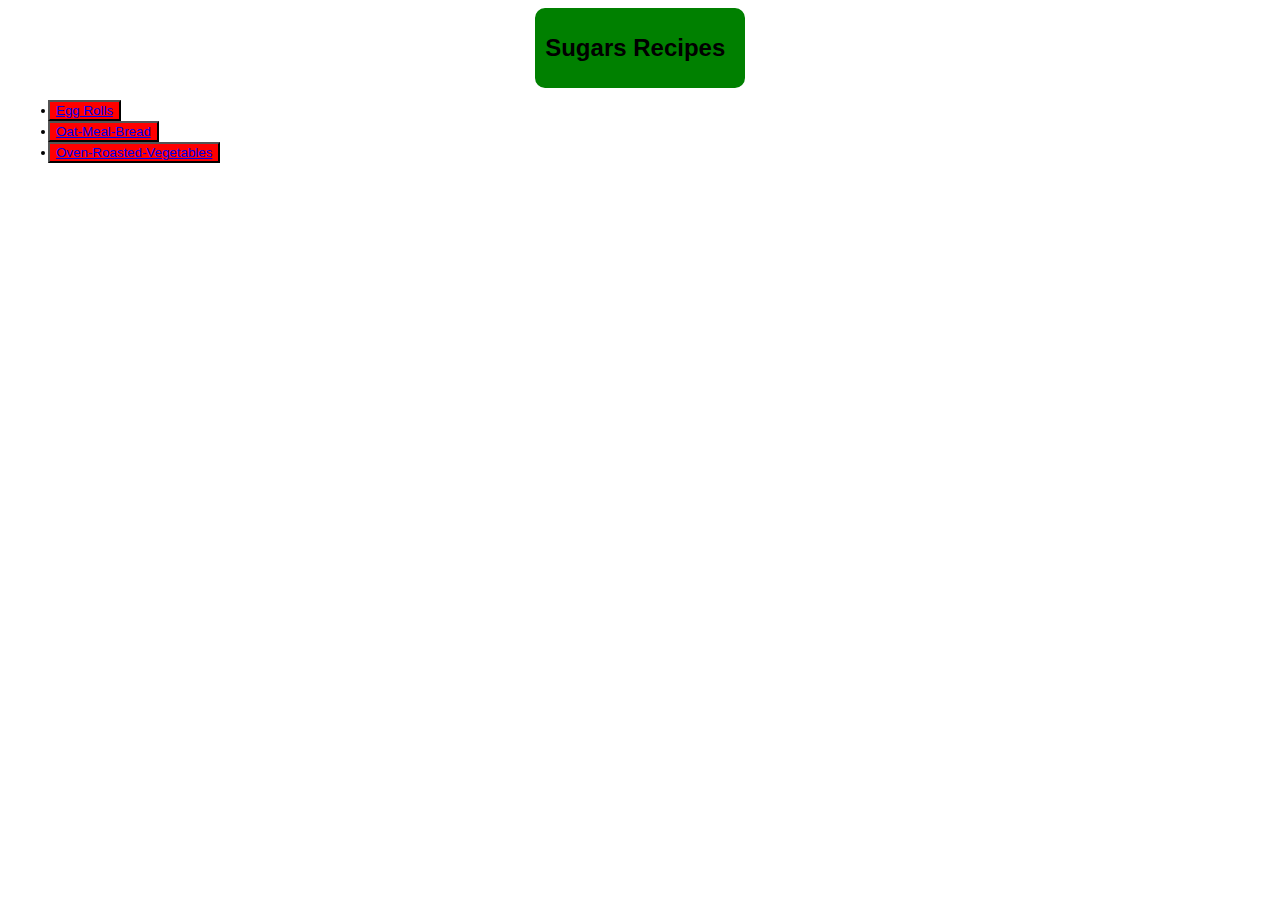
<file: index.html>
<!DOCTYPE html>
<html lang="en">
<head>
    <meta charset="UTF-8">
    <meta http-equiv="X-UA-Compatible" content="IE=edge">
    <meta name="viewport" content="width=device-width, initial-scale=1.0">
    <title>Odin-recipes</title>
    <link rel="stylesheet" href="./style.css">
</head>
<body>
    <main id="header">
        <h1> Sugars Recipes</h1>
    </main>
    <div class="hero">
        <ul>
            <button><li><a href="./recipes/Egg Rolls.html">Egg Rolls</a></li></button>
            <button><li><a href="./recipes/Oat-Meal-Bread.html">Oat-Meal-Bread</a></li></button> 
             <button><li><a href="./recipes/Oven-Roasted-Vegetables.html">Oven-Roasted-Vegetables</a></li></button>
         </ul>
    </div>
</body>
</html>
</file>
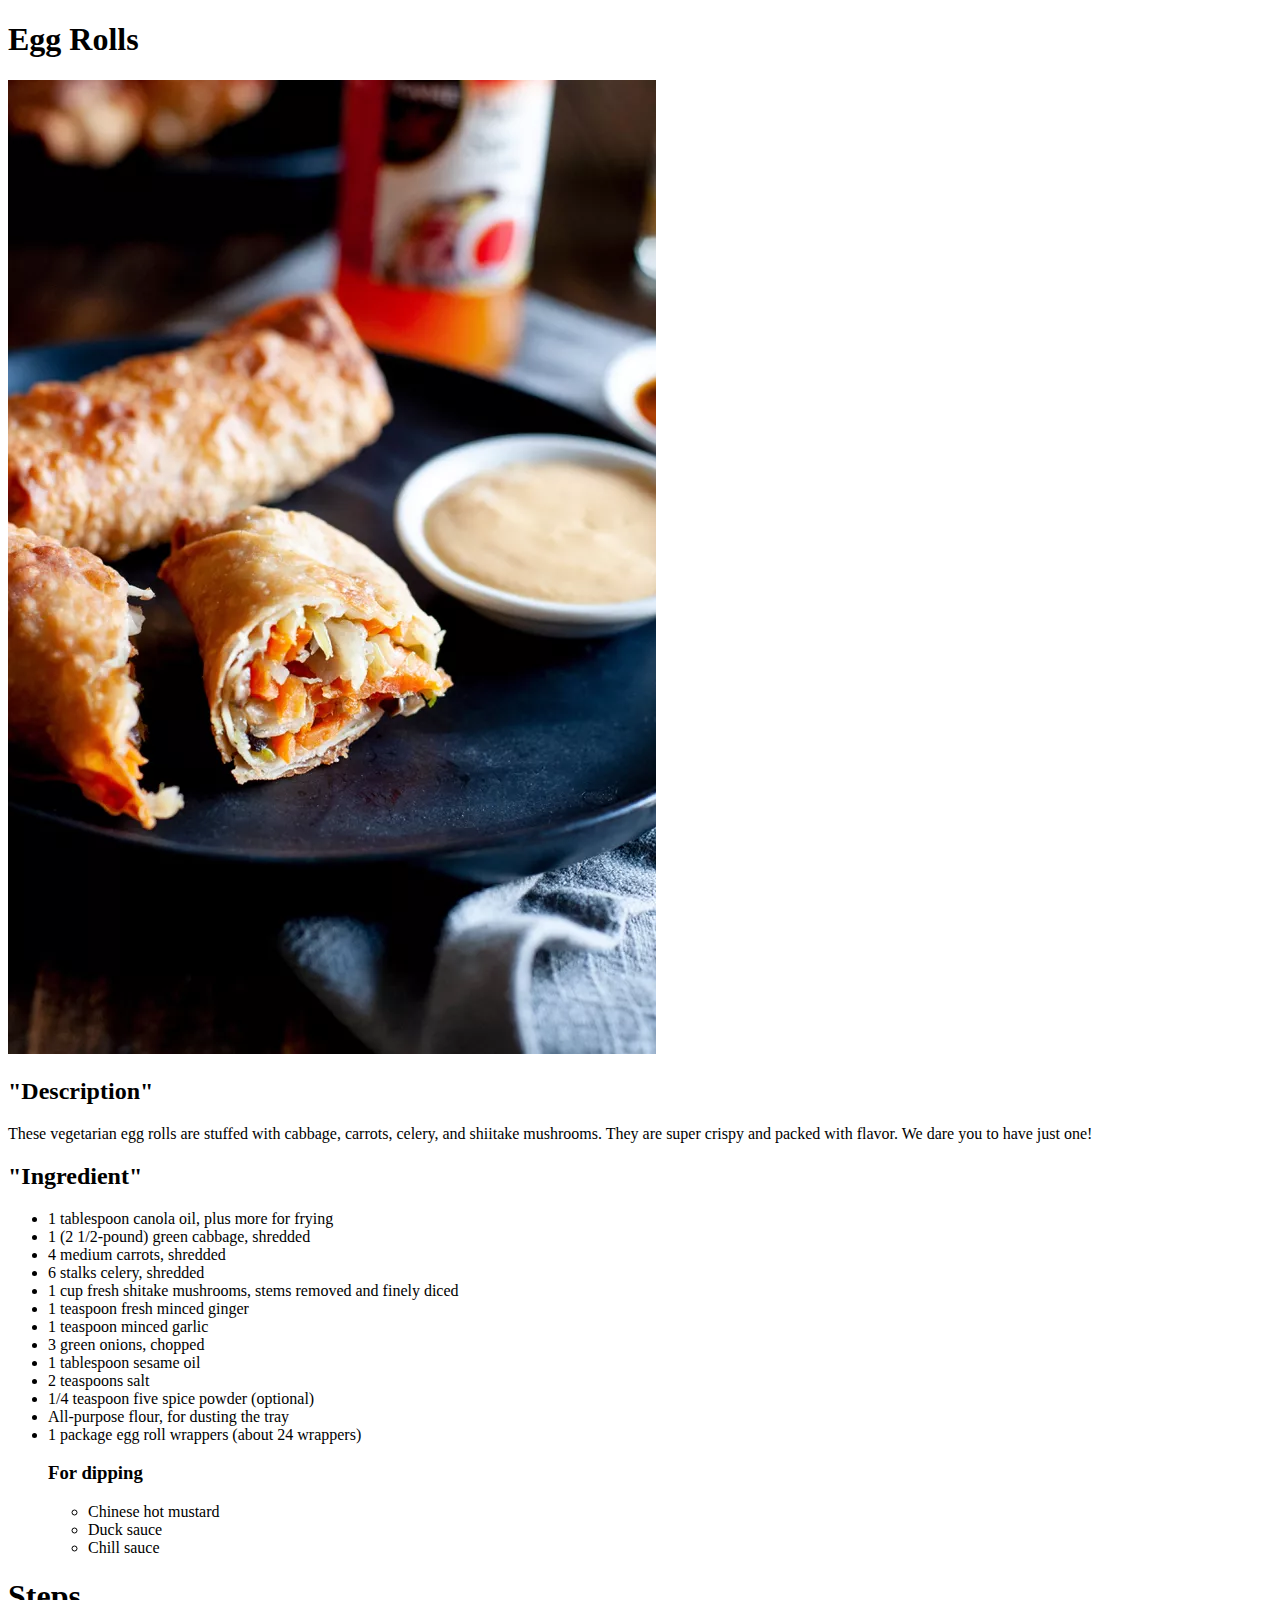
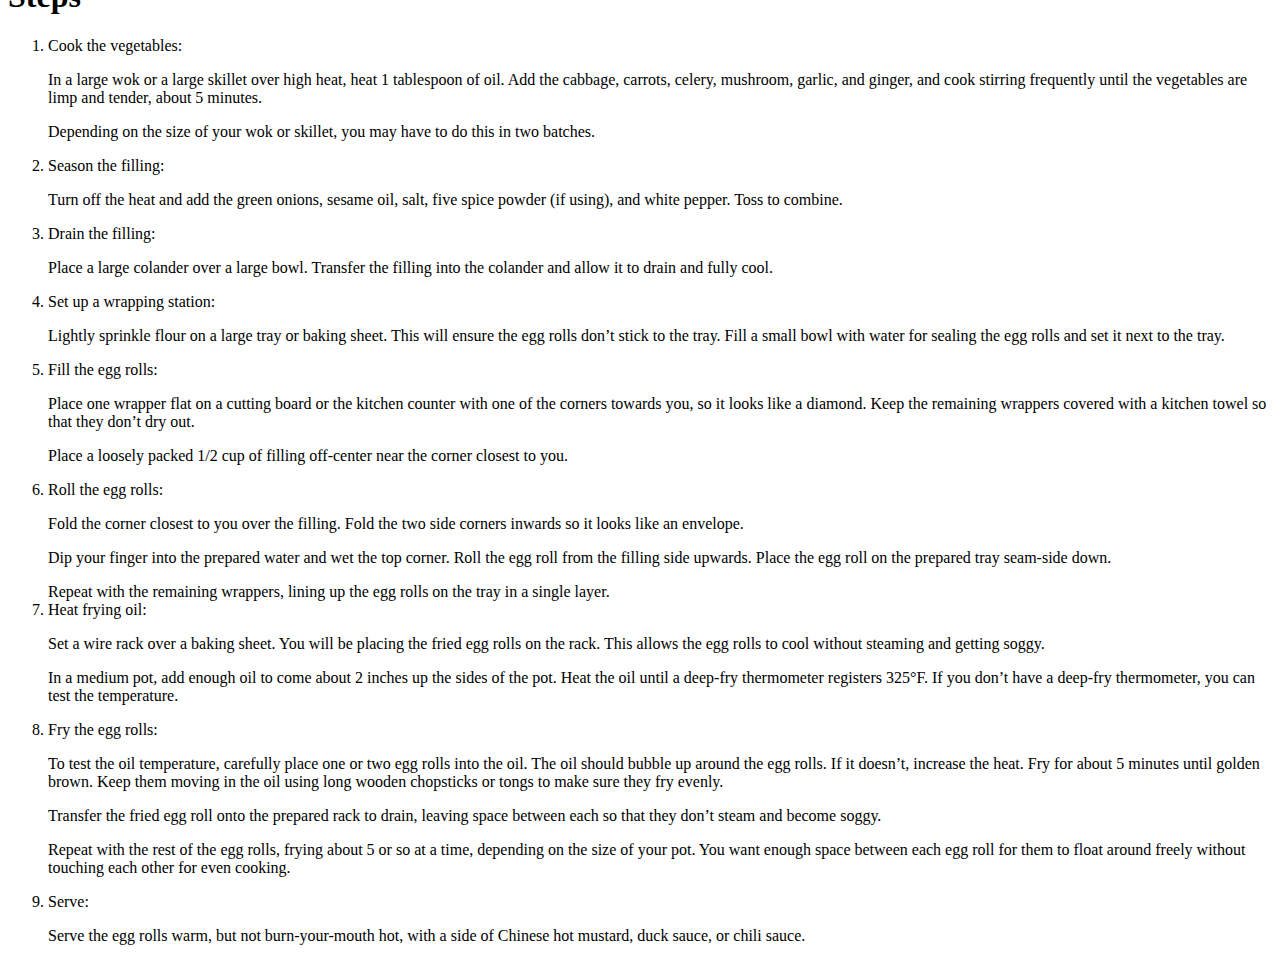
<file: recipes/Egg Rolls.html>
<!DOCTYPE html>
<html lang="en">
<head>
    <meta charset="UTF-8">
    <meta http-equiv="X-UA-Compatible" content="IE=edge">
    <meta name="viewport" content="width=device-width, initial-scale=1.0">
    <title>Sugars-Recipes</title>
</head>
<body>
    <h1>Egg Rolls</h1>  
    <img src="../images/egg rolls.webp" alt="Egg Rolls">
   <h2>"Description"</h2>
   <p>These vegetarian egg rolls are stuffed with cabbage, carrots, celery, and shiitake mushrooms. They are super crispy and packed with flavor. We dare you to have just one!
</p>
<h2>"Ingredient"</h2>
<ul>
    <li>1 tablespoon canola oil, plus more for frying</li>
    <li>1 (2 1/2-pound) green cabbage, shredded</li>
    <li>4 medium carrots, shredded</li>
    <li>6 stalks celery, shredded</li>
    <li>1 cup fresh shitake mushrooms, stems removed and finely diced</li>
    <li>1 teaspoon fresh minced ginger</li>
    <li>1 teaspoon minced garlic</li>
    <li>3 green onions, chopped</li>
    <li>1 tablespoon sesame oil</li>
    <li>2 teaspoons salt</li>
    <li>1/4 teaspoon five spice powder (optional)</li>
    <li>All-purpose flour, for dusting the tray</li>
    <li>1 package egg roll wrappers (about 24 wrappers)</li>
    <h3>For dipping</h3>
    <ul>
        <li>Chinese hot mustard</li>
        <li>Duck sauce</li>
        <li>Chill sauce</li>
    </ul>
</ul>
<h1>Steps</h1>
<ol>
    <li>Cook the vegetables:</li>
        <p>In a large wok or a large skillet over high heat, heat 1 tablespoon of oil. Add the cabbage, carrots, celery, mushroom, garlic, and ginger, and cook stirring frequently until the vegetables are limp and tender, about 5 minutes.</p>
        
        <p>Depending on the size of your wok or skillet, you may have to do this in two batches.</p> 
    <li>Season the filling:</li>
     <p>Turn off the heat and add the green onions, sesame oil, salt, five spice powder (if using), and white pepper. Toss to combine.</p>
    <li>Drain the filling:</li>
      <p>Place a large colander over a large bowl. Transfer the filling into the colander and allow it to drain and fully cool.</p> 
    <li>Set up a wrapping station:</li>
      <p>Lightly sprinkle flour on a large tray or baking sheet. This will ensure the egg rolls don’t stick to the tray. Fill a small bowl with water for sealing the egg rolls and set it next to the tray.</p> 
    <li>Fill the egg rolls:</li>
       <p>Place one wrapper flat on a cutting board or the kitchen counter with one of the corners towards you, so it looks like a diamond. Keep the remaining wrappers covered with a kitchen towel so that they don’t dry out.</p> 
        
      <p>Place a loosely packed 1/2 cup of filling off-center near the corner closest to you.</p> 
    <li>Roll the egg rolls:</li>
       <p>Fold the corner closest to you over the filling. Fold the two side corners inwards so it looks like an envelope.</p> 
        
       <p>Dip your finger into the prepared water and wet the top corner. Roll the egg roll from the filling side upwards. Place the egg roll on the prepared tray seam-side down.</p>
        
        Repeat with the remaining wrappers, lining up the egg rolls on the tray in a single layer.
    <li>Heat frying oil:</li>
       <p>Set a wire rack over a baking sheet. You will be placing the fried egg rolls on the rack. This allows the egg rolls to cool without steaming and getting soggy.</p>
        
       <p>In a medium pot, add enough oil to come about 2 inches up the sides of the pot. Heat the oil until a deep-fry thermometer registers 325°F. If you don’t have a deep-fry thermometer, you can test the temperature.</p> 
       <li>Fry the egg rolls:</li>
       <p>To test the oil temperature, carefully place one or two egg rolls into the oil. The oil should bubble up around the egg rolls. If it doesn’t, increase the heat. Fry for about 5 minutes until golden brown. Keep them moving in the oil using long wooden chopsticks or tongs to make sure they fry evenly.</p>
        
       <p>Transfer the fried egg roll onto the prepared rack to drain, leaving space between each so that they don’t steam and become soggy.</p> 
        
       <p>Repeat with the rest of the egg rolls, frying about 5 or so at a time, depending on the size of your pot. You want enough space between each egg roll for them to float around freely without touching each other for even cooking.</p>
       <li>Serve:</li>
       <p>Serve the egg rolls warm, but not burn-your-mouth hot, with a side of Chinese hot mustard, duck sauce, or chili sauce.</p>
</ol>
</body>
</html>
</file>
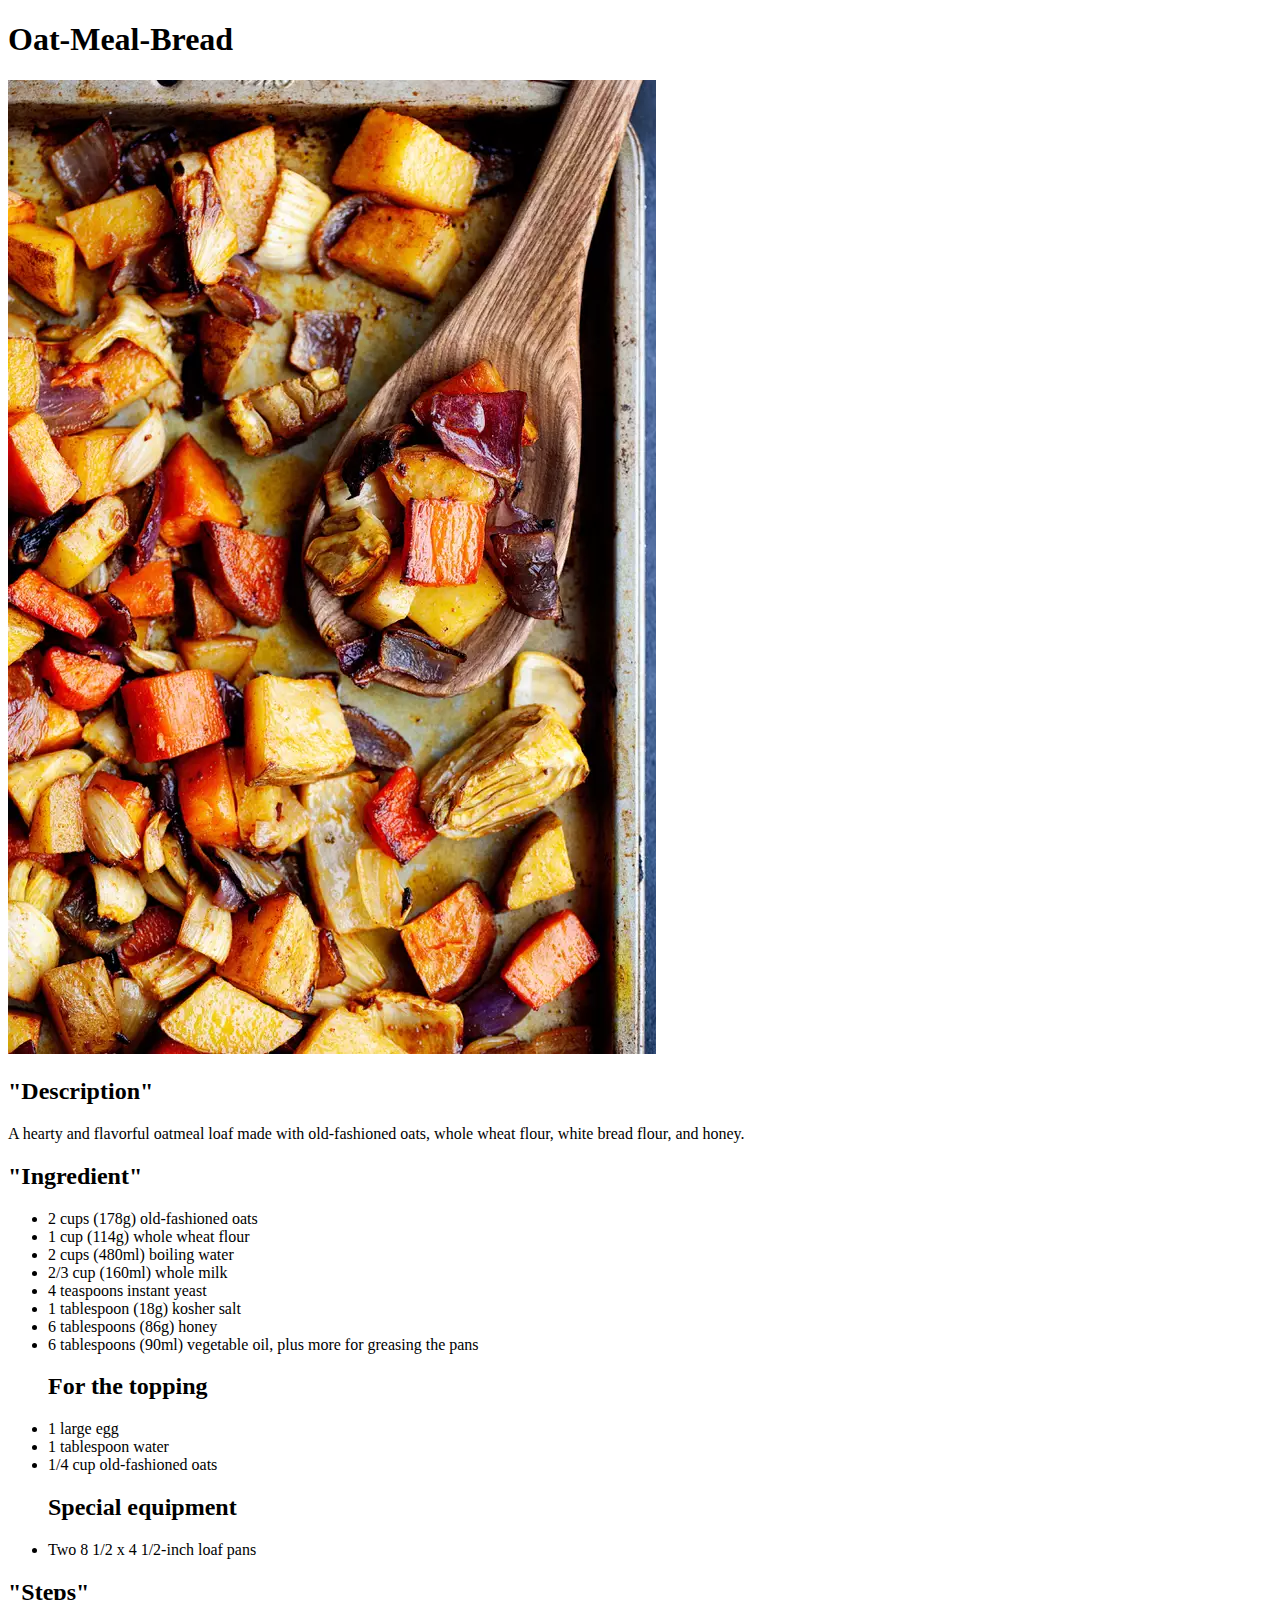
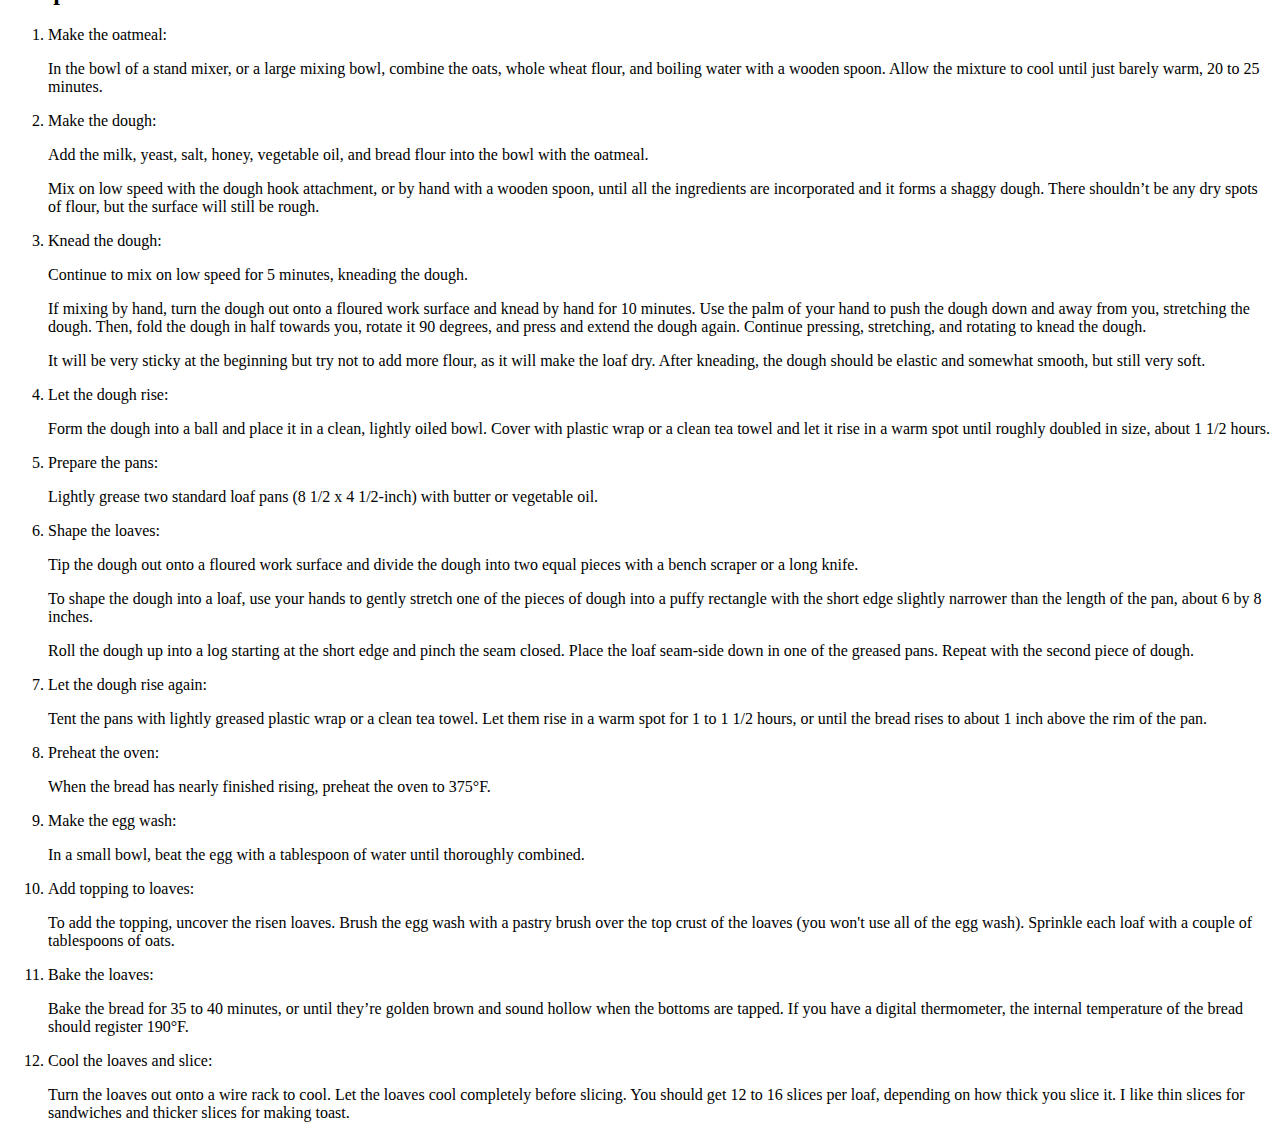
<file: recipes/Oat-Meal-Bread.html>
<!DOCTYPE html>
<html lang="en">
<head>
    <meta charset="UTF-8">
    <meta http-equiv="X-UA-Compatible" content="IE=edge">
    <meta name="viewport" content="width=device-width, initial-scale=1.0">
    <title>Sugars Recipes</title>
</head>
<body>
    <h1>Oat-Meal-Bread</h1>
    <img src="../images/Oven-Roasted-Vegetables.webp" alt="Oat-Meal-Bread">
    <h2>"Description"</h2>
    <p>A hearty and flavorful oatmeal loaf made with old-fashioned oats, whole wheat flour, white bread flour, and honey.</p>
    <h2>"Ingredient"</h2>
    <ul>
        <li>2 cups (178g) old-fashioned oats</li>
        <li>1 cup (114g) whole wheat flour</li>
        <li>2 cups (480ml) boiling water</li>
        <li>2/3 cup (160ml) whole milk</li>
        <li>4 teaspoons instant yeast</li>
        <li>1 tablespoon (18g) kosher salt</li>
        <li>6 tablespoons (86g) honey</li>
        <li>6 tablespoons (90ml) vegetable oil, plus more for greasing the pans</li>
        <h2>For the topping</h2>
        <li>1 large egg</li>
        <li>1 tablespoon water</li>
        <li>1/4 cup old-fashioned oats</li>
        <h2>Special equipment</h2>
        <li>Two 8 1/2 x 4 1/2-inch loaf pans</li>
    </ul>
    <h2>"Steps"</h2>
    <ol>
        <li>Make the oatmeal:</li>
          <p>In the bowl of a stand mixer, or a large mixing bowl, combine the oats, whole wheat flour, and boiling water with a wooden spoon. Allow the mixture to cool until just barely warm, 20 to 25 minutes.</p> 
        <li>Make the dough:</li>
           <p>Add the milk, yeast, salt, honey, vegetable oil, and bread flour into the bowl with the oatmeal.</p>
            
           <p>Mix on low speed with the dough hook attachment, or by hand with a wooden spoon, until all the ingredients are incorporated and it forms a shaggy dough. There shouldn’t be any dry spots of flour, but the surface will still be rough.</p> 
        <li>Knead the dough:</li>
           <p>Continue to mix on low speed for 5 minutes, kneading the dough.</p> 
            
           <p>If mixing by hand, turn the dough out onto a floured work surface and knead by hand for 10 minutes. Use the palm of your hand to push the dough down and away from you, stretching the dough. Then, fold the dough in half towards you, rotate it 90 degrees, and press and extend the dough again. Continue pressing, stretching, and rotating to knead the dough.</p> 
            
           <p>It will be very sticky at the beginning but try not to add more flour, as it will make the loaf dry. After kneading, the dough should be elastic and somewhat smooth, but still very soft.</p> 
        <li>Let the dough rise:</li>
           <p>Form the dough into a ball and place it in a clean, lightly oiled bowl. Cover with plastic wrap or a clean tea towel and let it rise in a warm spot until roughly doubled in size, about 1 1/2 hours.</p> 
        <li>Prepare the pans:</li>
          <p>Lightly grease two standard loaf pans (8 1/2 x 4 1/2-inch) with butter or vegetable oil.</p>
        <li>Shape the loaves:</li>
          <p>Tip the dough out onto a floured work surface and divide the dough into two equal pieces with a bench scraper or a long knife.</p>
            
          <p>To shape the dough into a loaf, use your hands to gently stretch one of the pieces of dough into a puffy rectangle with the short edge slightly narrower than the length of the pan, about 6 by 8 inches.</p>
            
          <p>Roll the dough up into a log starting at the short edge and pinch the seam closed. Place the loaf seam-side down in one of the greased pans. Repeat with the second piece of dough.</p>
        <li>Let the dough rise again:</li>
          <p>Tent the pans with lightly greased plastic wrap or a clean tea towel. Let them rise in a warm spot for 1 to 1 1/2 hours, or until the bread rises to about 1 inch above the rim of the pan.</p>
        <li>Preheat the oven:</li>
          <p>When the bread has nearly finished rising, preheat the oven to 375°F.</p>
        <li>Make the egg wash:</li>
          <p>In a small bowl, beat the egg with a tablespoon of water until thoroughly combined.</p> 
        <li>Add topping to loaves:</li>
           <p>To add the topping, uncover the risen loaves. Brush the egg wash with a pastry brush over the top crust of the loaves (you won't use all of the egg wash). Sprinkle each loaf with a couple of tablespoons of oats.</p> 
        <li>Bake the loaves:</li>
           <p>Bake the bread for 35 to 40 minutes, or until they’re golden brown and sound hollow when the bottoms are tapped. If you have a digital thermometer, the internal temperature of the bread should register 190°F.</p>
        <li>Cool the loaves and slice:</li>
          <p>Turn the loaves out onto a wire rack to cool. Let the loaves cool completely before slicing. You should get 12 to 16 slices per loaf, depending on how thick you slice it. I like thin slices for sandwiches and thicker slices for making toast.</p> 
    </ol>
</body>
</html>
</file>
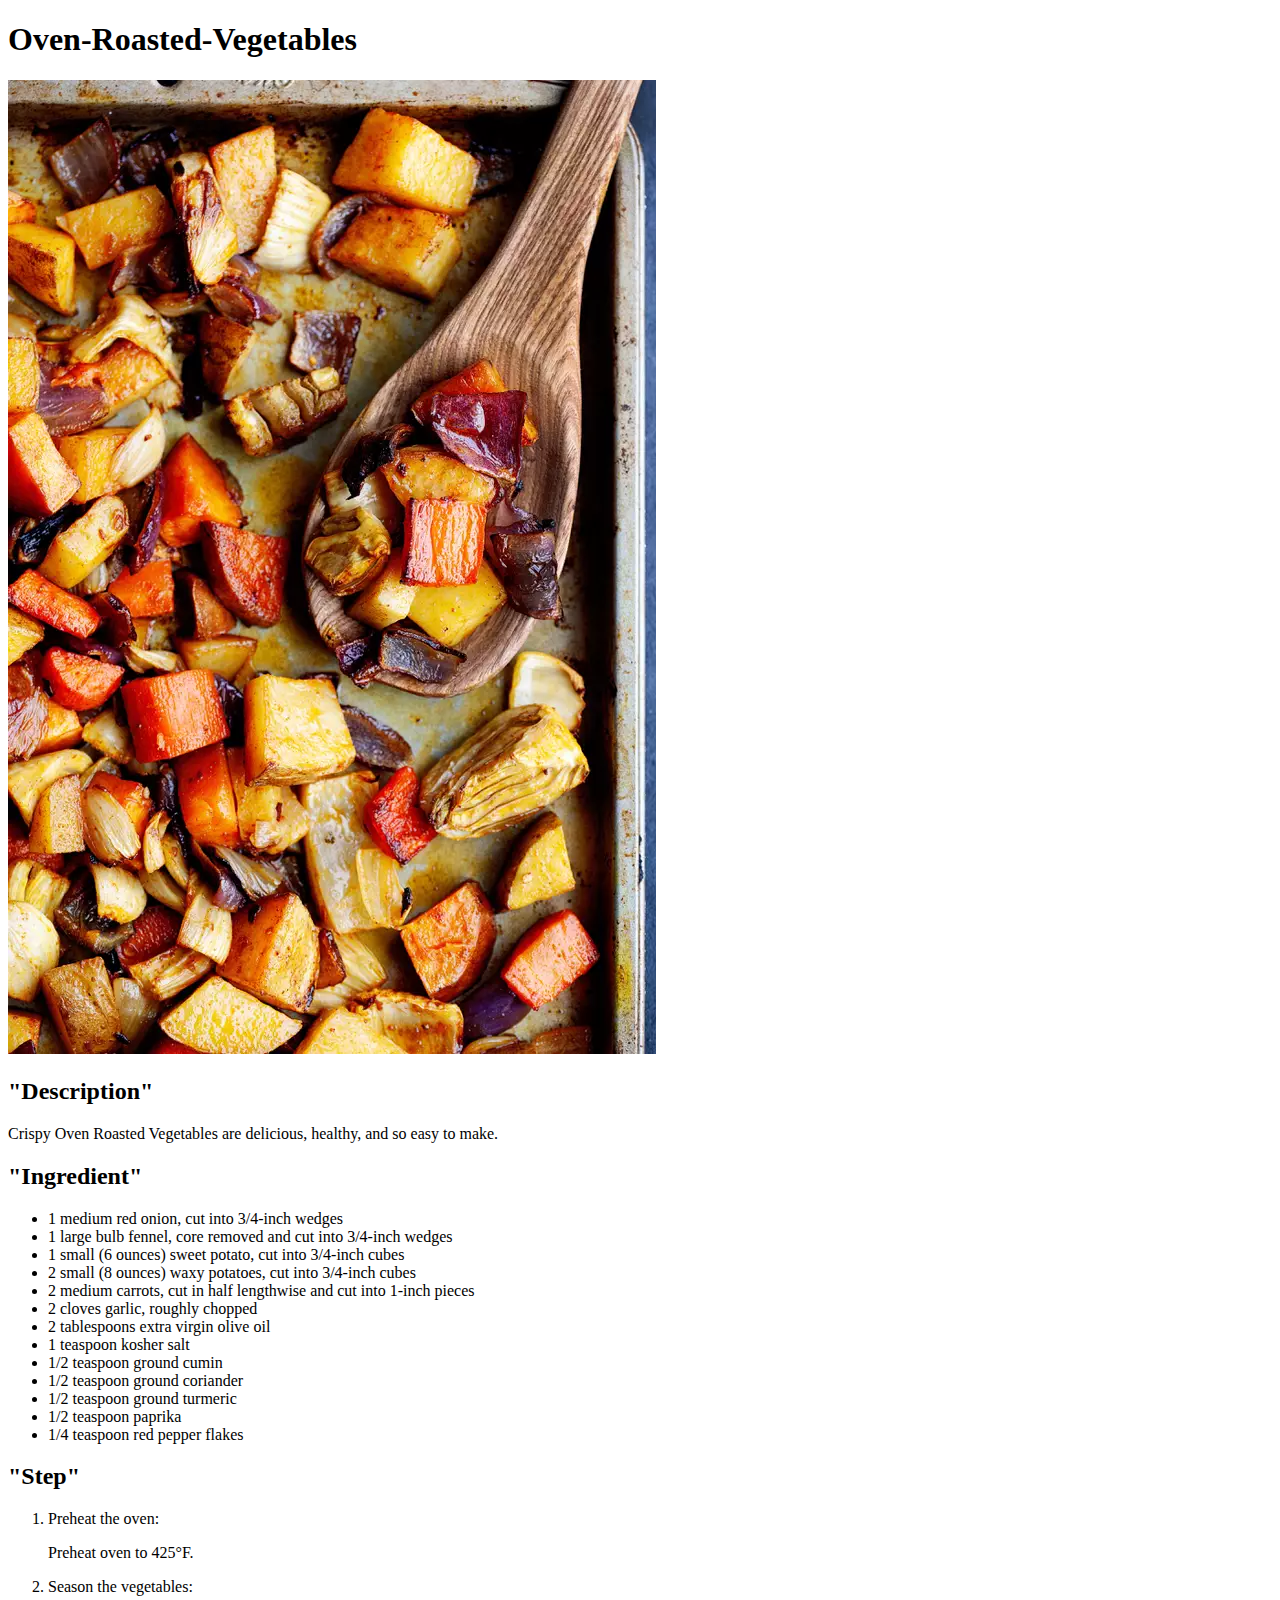
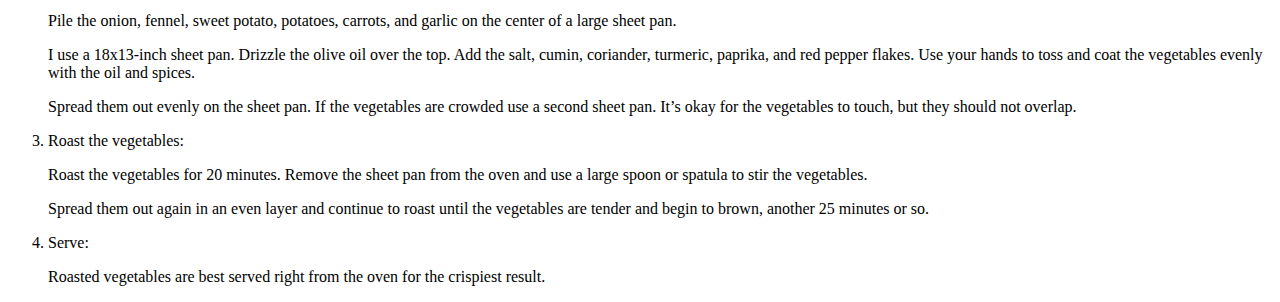
<file: recipes/Oven-Roasted-Vegetables.html>
<!DOCTYPE html>
<html lang="en">
<head>
    <meta charset="UTF-8">
    <meta http-equiv="X-UA-Compatible" content="IE=edge">
    <meta name="viewport" content="width=device-width, initial-scale=1.0">
    <title>Sugars Recipe</title>
</head>
<body>
    <h1>Oven-Roasted-Vegetables</h1>
    <img src="../images/Oven-Roasted-Vegetables.webp" alt="Oven-Roasted-Vegetables">
    <h2>"Description"</h2>
    <p>Crispy Oven Roasted Vegetables are delicious, healthy, and so easy to make.</p>
    <h2>"Ingredient"</h2>
    <ul>
        <li>1 medium red onion, cut into 3/4-inch wedges</li>
        <li>1 large bulb fennel, core removed and cut into 3/4-inch wedges</li>
        <li>1 small (6 ounces) sweet potato, cut into 3/4-inch cubes</li>
        <li>2 small (8 ounces) waxy potatoes, cut into 3/4-inch cubes</li>
        <li>2 medium carrots, cut in half lengthwise and cut into 1-inch pieces</li>
        <li>2 cloves garlic, roughly chopped</li>
        <li>2 tablespoons extra virgin olive oil</li>
        <li>1 teaspoon kosher salt</li>
        <li>1/2 teaspoon ground cumin</li>
        <li>1/2 teaspoon ground coriander</li>
        <li>1/2 teaspoon ground turmeric</li>
        <li>1/2 teaspoon paprika</li>
        <li>1/4 teaspoon red pepper flakes</li>
    </ul>
    <h2>"Step"</h2>
    <ol>
        <li>Preheat the oven:</li>
           <p>Preheat oven to 425°F.</p> 
        <li>Season the vegetables:</li>
          <p>Pile the onion, fennel, sweet potato, potatoes, carrots, and garlic on the center of a large sheet pan.</p> 
            
          <p>I use a 18x13-inch sheet pan. Drizzle the olive oil over the top. Add the salt, cumin, coriander, turmeric, paprika, and red pepper flakes. Use your hands to toss and coat the vegetables evenly with the oil and spices.</p>
            
          <p>Spread them out evenly on the sheet pan. If the vegetables are crowded use a second sheet pan. It’s okay for the vegetables to touch, but they should not overlap.</p> 
        <li>Roast the vegetables:</li>
          <p>Roast the vegetables for 20 minutes. Remove the sheet pan from the oven and use a large spoon or spatula to stir the vegetables.</p> 
            
          <p>Spread them out again in an even layer and continue to roast until the vegetables are tender and begin to brown, another 25 minutes or so.</p>
        <li>Serve:</li>
          <p>Roasted vegetables are best served right from the oven for the crispiest result.</p>
    </ol>
</body>
</html>
</file>
<file: style.css>
body{
    font-family: Arial, Helvetica, sans-serif;
    font-size: 12px;
}
#header {
    border: solid green 5px;
border-radius: 10px;
width: 15%;
height: auto;
background-color: green;
padding: 5px;
margin: auto;
}
button {
    display: block; 
    background-color: red;
    
}
</file>
